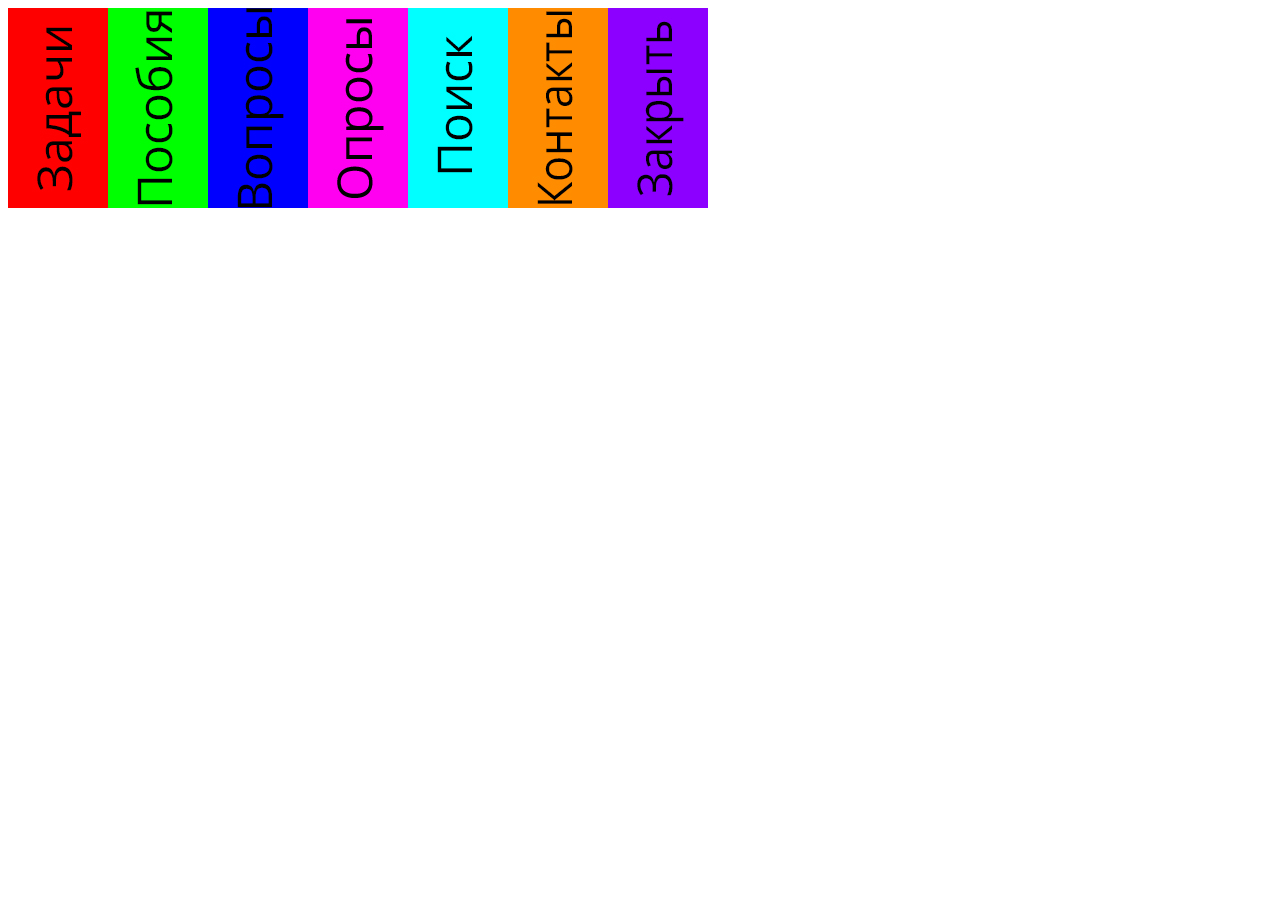
<file: index.html>
<!DOCTYPE html>
<html lang="ru">
    <head>
        <meta charset="UTF-8">
        <link rel="stylesheet" type="text/css" href="styles.css">
        <title>ИС-22а Иванов В. Р. - РВП - лабораторная работа №6</title>
    </head>
    <body>
        <div class="menu-item" data-name="Задачи">
            <img src="images/Задачи.jpg" alt="Задачи">
        </div>
        <div class="menu-item" data-name="Пособия">
            <img src="images/Пособия.jpg" alt="Пособия">
        </div>
        <div class="menu-item" data-name="Вопросы">
            <img src="images/Вопросы.jpg" alt="Вопросы">
        </div>
        <div class="menu-item" data-name="Опросы">
            <img src="images/Опросы.jpg" alt="Опросы">
        </div>
        <div class="menu-item" data-name="Поиск">
            <img src="images/Поиск.jpg" alt="Поиск">
        </div>
        <div class="menu-item" data-name="Контакты">
            <img src="images/Контакты.jpg" alt="Контакты">
        </div>
        <div class="menu-item" data-name="Закрыть">
            <img src="images/Закрыть.jpg" alt="Закрыть">
        </div>
        <script src="https://ajax.googleapis.com/ajax/libs/jquery/3.5.1/jquery.min.js"></script>
        <script src="index.js"></script>
    </body>
</html>
</file>
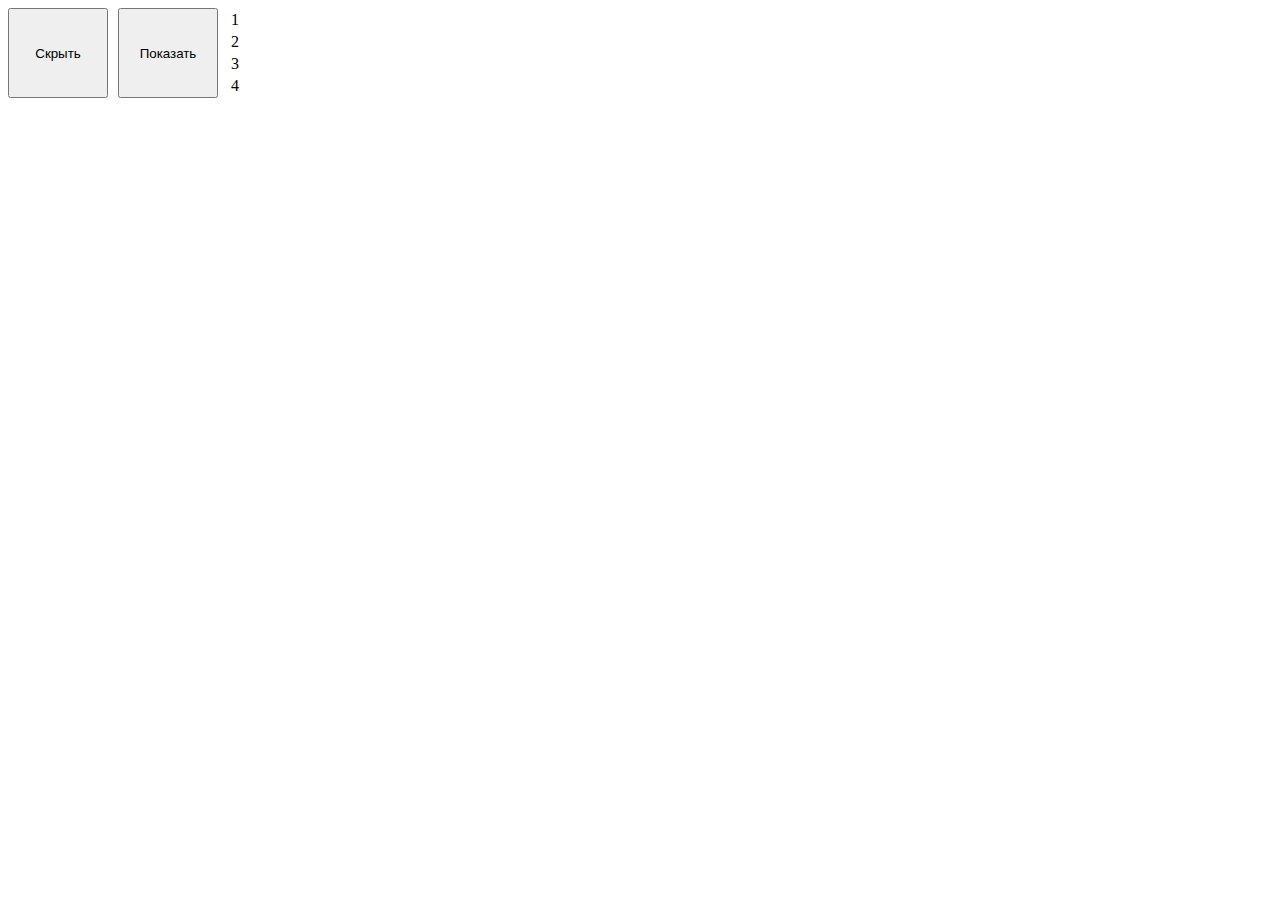
<file: Individual1.html>
<!DOCTYPE html>
<html lang="ru">
    <head>
        <meta charset="UTF-8">
        <link rel="stylesheet" type="text/css" href="styles.css">
        <title>ИС-22а Иванов В. Р. - РВП - лабораторная работа №6</title>
    </head>
    <body>
        <button id="hide">Скрыть</button>
        <button id="show">Показать</button>
        <table>
            <tr><td>1</td></tr>
            <tr><td>2</td></tr>
            <tr><td>3</td></tr>
            <tr><td>4</td></tr>
        </table>
        <script src="https://ajax.googleapis.com/ajax/libs/jquery/3.5.1/jquery.min.js"></script>
        <script src="Individual1.js"></script>
    </body>
</html>
</file>
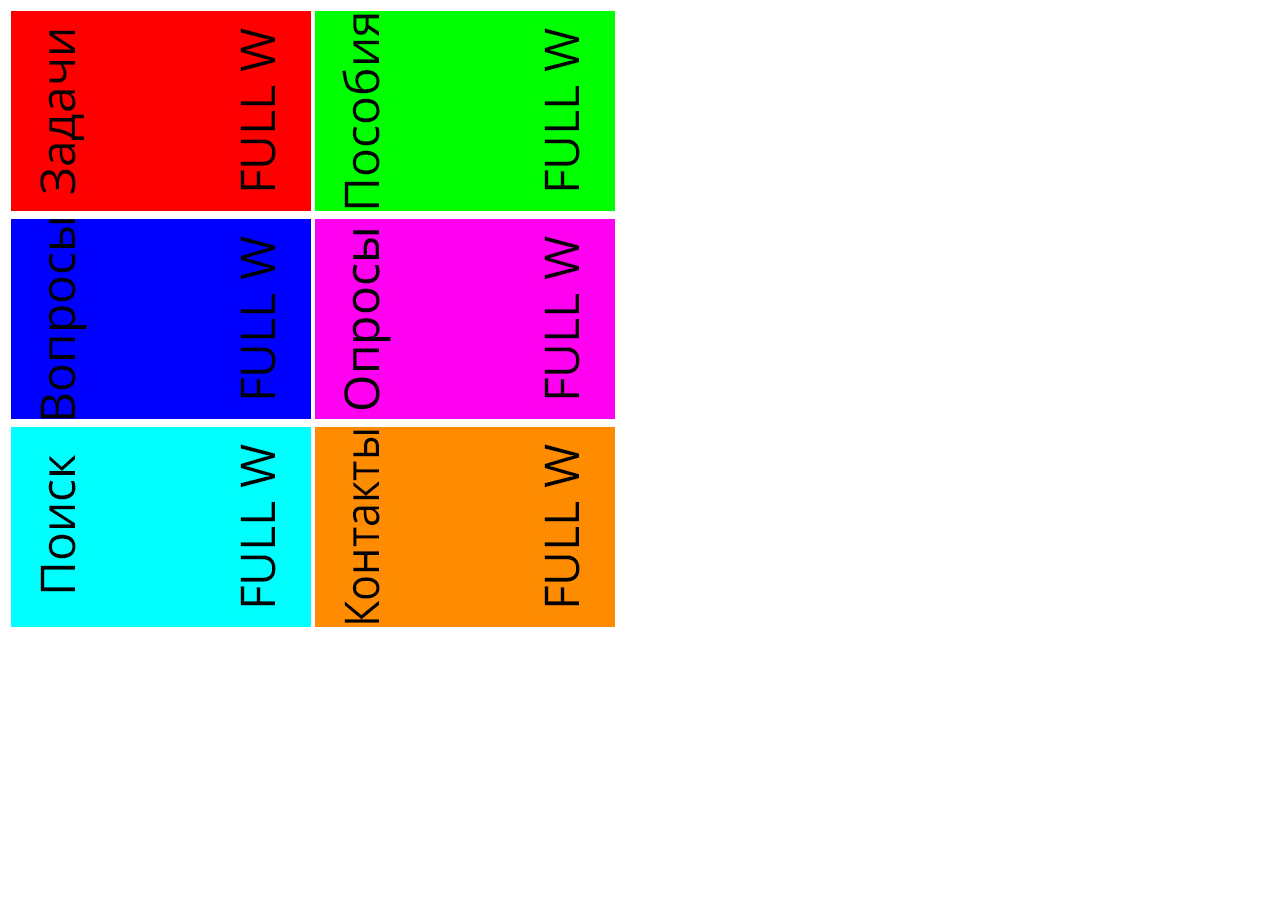
<file: Individual2.html>
<!DOCTYPE html>
<html lang="ru">
    <head>
        <meta charset="UTF-8">
        <link rel="stylesheet" type="text/css" href="styles.css">
        <title>ИС-22а Иванов В. Р. - РВП - лабораторная работа №6</title>
    </head>
    <body>
        <table>
            <tr>
                <td><img src="images/Задачи.jpg" alt="Задачи"></td>
                <td><img src="images/Пособия.jpg" alt="Пособия"></td>
            </tr>
            <tr>
                <td><img src="images/Вопросы.jpg" alt="Вопросы"></td>
                <td><img src="images/Опросы.jpg" alt="Опросы"></td>
            </tr>
            <tr>
                <td><img src="images/Поиск.jpg" alt="Поиск"></td>
                <td><img src="images/Контакты.jpg" alt="Контакты"></td>
            </tr>
        </table>
        <script src="https://ajax.googleapis.com/ajax/libs/jquery/3.5.1/jquery.min.js"></script>
        <script src="Individual2.js"></script>
    </body>
</html>
</file>
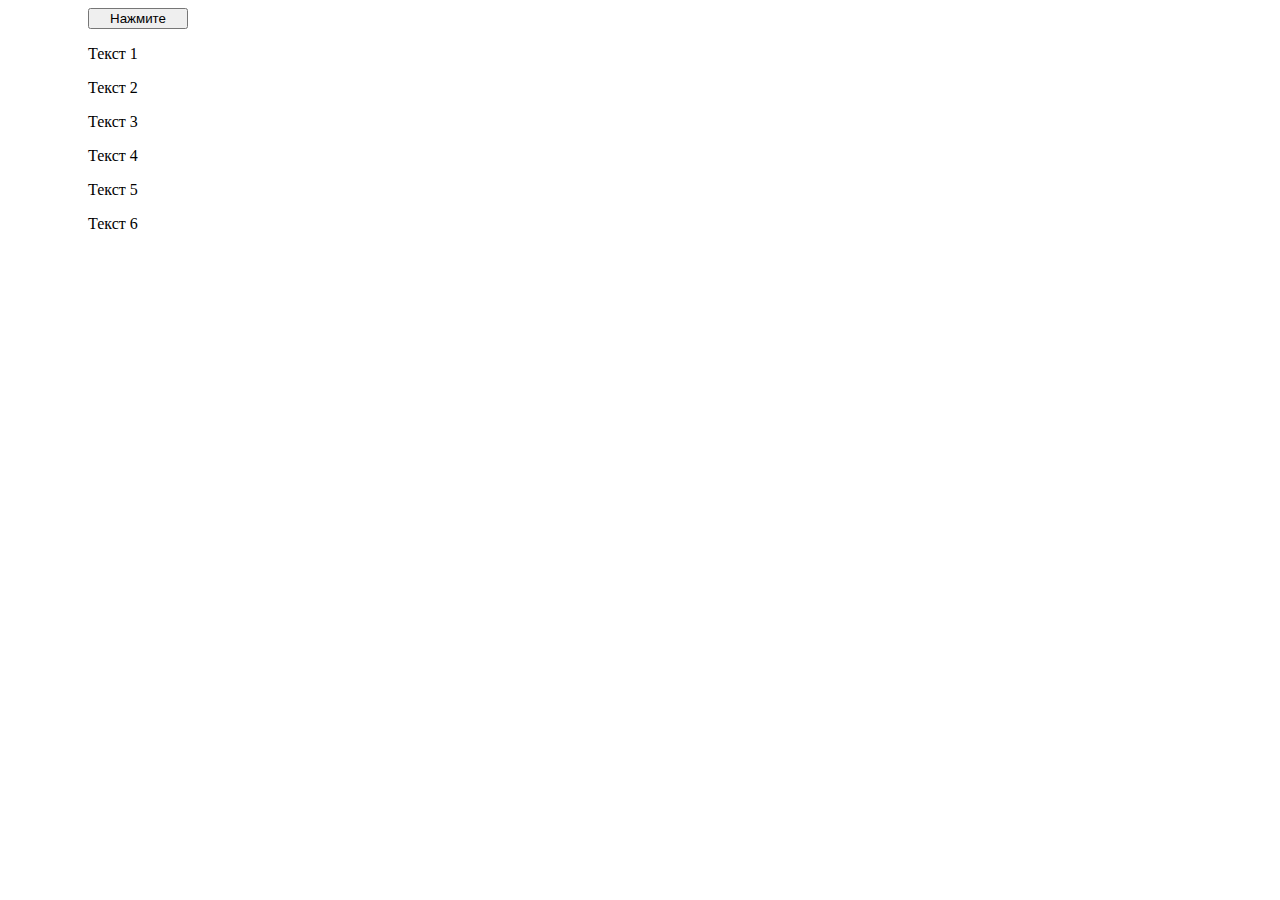
<file: Individual4.html>
<!DOCTYPE html>
<html lang="ru">
    <head>
        <meta charset="UTF-8">
        <link rel="stylesheet" type="text/css" href="styles.css">
        <title>ИС-22а Иванов В. Р. - РВП - лабораторная работа №6</title>
    </head>
    <body>
        <div id="block">
            <button id="move">Нажмите</button>
            <p id="p1">Текст 1</p>
            <p id="p2">Текст 2</p>
            <p id="p3">Текст 3</p>
            <p id="p4">Текст 4</p>
            <p id="p5">Текст 5</p>
            <p id="p6">Текст 6</p>
        </div>
        <script src="https://ajax.googleapis.com/ajax/libs/jquery/3.5.1/jquery.min.js"></script>
        <script src="Individual4.js"></script>
    </body>
</html>
</file>
<file: styles.css>
body {
    display: flex;
}

.menu-item {
    width: 100px;
    height: 200px;
    overflow: hidden;
    transition: width 0.5s;
}
.menu-item img {
    width: 300px;
    height: 200px;
}

button {
    width: 100px;
    margin-right: 10px;
}

.box {
    width: 40px;
    height: 40px;
    display: none;
    float: left;
    margin-right: 10px;
}

#div1 {
    background-color: red;
}
#div2 {
    background-color: orange;
}
#div3 {
    background-color: yellow;
}
#div4 {
    background-color: green;
}
#div5 {
    background-color: blue;
}

#block {
    flex-direction: column;
    margin-left: 80px;
}

.moved {
    position: relative;
    left: -40pt;
}
</file>
